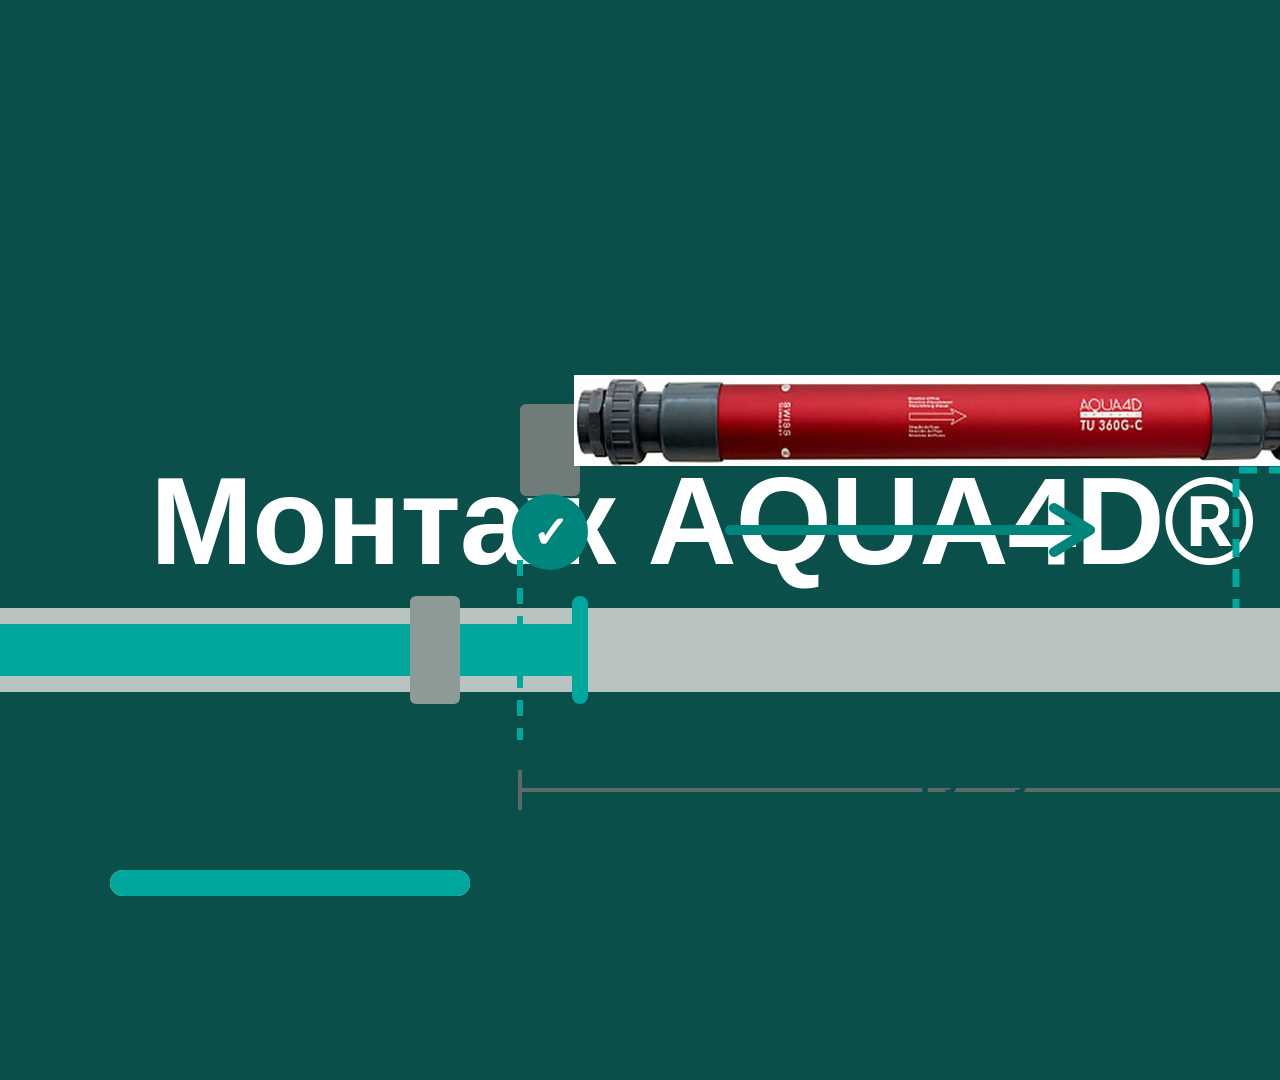
<file: video/montazh/index.html>
<!doctype html>
<html lang="uk">
<head>
<meta charset="UTF-8" />
<meta name="viewport" content="width=1920, height=1080" />
<script src="https://cdn.jsdelivr.net/npm/gsap@3.14.2/dist/gsap.min.js"></script>
<style>
:root { --teal:#00a79d; --deep:#0b4f4b; --mint:#6fe3da; --soft:#e6f6f5; --ink:#231f20; --muted:#5f6968; --steel:#b9c3c1; --steel2:#8d9a98; }
* { margin:0; padding:0; box-sizing:border-box; }
html,body { width:1920px; height:1080px; overflow:hidden; background:#fff; }
#root { position:relative; width:1920px; height:1080px; overflow:hidden; font-family:"Montserrat",sans-serif; color:var(--ink); background:#fff; }
.full { position:absolute; inset:0; }
.dark { background:var(--deep); color:#fff; display:flex; flex-direction:column; justify-content:center; padding:0 150px; }
.dark h1 { font-size:124px; font-weight:800; line-height:1.05; letter-spacing:-.01em; }
.dark .sub { font-size:48px; font-weight:500; color:var(--mint); margin-top:34px; }
.dark .rule { width:150px; height:8px; background:var(--mint); border-radius:4px; margin-bottom:44px; transform-origin:0 50%; }
.step { position:absolute; left:110px; top:84px; width:1320px; height:300px; }
.badge { position:absolute; left:0; top:0; width:108px; height:108px; border-radius:54px; background:#00857d; color:#fff; font-size:60px; font-weight:800; display:flex; align-items:center; justify-content:center; }
.step h2 { position:absolute; left:140px; top:12px; width:1180px; font-size:70px; font-weight:800; color:var(--deep); line-height:1.08; }
.step p { position:absolute; left:140px; top:112px; width:1180px; font-size:42px; font-weight:500; line-height:1.3; color:var(--muted); }
.pipe { position:absolute; top:608px; height:84px; background:var(--steel); }
.channel { position:absolute; top:624px; height:52px; background:var(--teal); transform-origin:0 50%; }
.part { position:absolute; background:var(--steel2); border-radius:6px; }
.ring { position:absolute; width:16px; height:108px; top:596px; border-radius:8px; background:var(--teal); }
#tu { position:absolute; left:574px; top:605px; width:772px; height:91px; }
#cu { position:absolute; left:1380px; top:190px; width:340px; height:221px; }
svg.ov { position:absolute; left:0; top:0; width:1920px; height:1080px; }
.lb { position:absolute; font-size:40px; font-weight:600; color:var(--deep); }
.chain { position:absolute; left:110px; top:420px; width:1700px; display:flex; align-items:center; justify-content:space-between; }
.node { width:330px; height:190px; border-radius:30px; border:4px solid var(--steel); background:#fff; display:flex; align-items:center; justify-content:center; font-size:40px; font-weight:700; color:var(--ink); }
.node.main { background:#00857d; border-color:#00857d; color:#fff; }
.arw { font-size:64px; font-weight:700; color:var(--teal); }
.note { position:absolute; left:110px; top:720px; width:1700px; font-size:42px; font-weight:500; color:var(--muted); line-height:1.4; }
.end p { font-size:46px; font-weight:500; margin-top:26px; }
.end .mail { color:var(--mint); font-weight:700; }
.end .small { font-size:30px; color:#bfe5e1; margin-top:64px; }
.bar { position:absolute; left:110px; top:870px; width:360px; height:26px; border-radius:13px; background:var(--soft); overflow:hidden; }
#barf { position:absolute; left:0; top:0; width:360px; height:26px; background:var(--teal); transform-origin:0 50%; }
.tick { position:absolute; width:76px; height:76px; border-radius:38px; background:#00857d; color:#fff; font-size:44px; font-weight:800; display:flex; align-items:center; justify-content:center; }
</style>
</head>
<body>
<div id="root" data-composition-id="root" data-width="1920" data-height="1080" data-start="0" data-duration="57" data-fps="30">

  <div id="title" class="clip full dark" data-start="0" data-duration="4.4" data-track-index="1" data-hold="true">
    <div class="rule" id="trule"></div>
    <h1 id="th">Монтаж AQUA4D®</h1>
    <div class="sub" id="ts">Швейцарська система обробки води без хімії</div>
  </div>

  <div id="place" class="clip full" data-start="4.4" data-duration="6.6" data-track-index="1">
    <div class="step" style="width:1700px">
      <div class="badge" id="s1b">1</div>
      <h2 id="s1h" style="width:1500px">Обираємо місце</h2>
      <p id="s1p" style="width:1500px">Система стоїть після насосів, добрив і фільтрів.</p>
    </div>
    <div class="chain">
      <div class="node" id="n1">Насос</div><div class="arw" id="a1">→</div>
      <div class="node" id="n2">Добрива</div><div class="arw" id="a2">→</div>
      <div class="node" id="n3">Фільтри</div><div class="arw" id="a3">→</div>
      <div class="node main" id="n4">AQUA4D®</div>
    </div>
    <div class="note" id="pnote">Відстань: 3 м від великих двигунів, 2 м після малих насосів.</div>
  </div>

  <div id="stage" class="clip full" data-start="11" data-duration="37" data-track-index="2">
    <div class="pipe" id="pl" style="left:0;width:520px"></div>
    <div class="pipe" id="pr" style="left:1400px;width:520px"></div>
    <div class="pipe" id="pm" style="left:520px;width:880px"></div>
    <div class="channel" id="wl" style="left:0;width:580px"></div>
    <div class="channel" id="wr" style="left:1340px;width:580px"></div>
    <div class="part" id="fl" style="left:470px;top:596px;width:50px;height:108px"></div>
    <div class="part" id="fr" style="left:1400px;top:596px;width:50px;height:108px"></div>
    <div class="part" id="al" style="left:520px;top:604px;width:60px;height:92px;background:#6f7c7a"></div>
    <div class="part" id="ar" style="left:1340px;top:604px;width:60px;height:92px;background:#6f7c7a"></div>
    <div class="ring" id="rl" style="left:572px"></div>
    <div class="ring" id="rr" style="left:1332px"></div>
    <img id="tu" src="assets/tu-360.jpg" alt="Блок обробки AQUA4D" />
    <img id="cu" src="assets/cu-fpro.jpg" alt="Блок керування AQUA4D" />
    <svg class="ov" viewBox="0 0 1920 1080" data-layout-allow-overlap>
      <path id="cutl" d="M520 560V740" stroke="#00a79d" stroke-width="6" stroke-dasharray="16 12" fill="none"/>
      <path id="cutr" d="M1400 560V740" stroke="#00a79d" stroke-width="6" stroke-dasharray="16 12" fill="none"/>
      <path id="dim" d="M520 790H1400M520 770v40M1400 770v40" stroke="#5f6968" stroke-width="4" fill="none"/>
      <path id="flowarrow" d="M780 530H1140M1104 508l36 22-36 22" stroke="#00857d" stroke-width="10" stroke-linecap="round" stroke-linejoin="round" fill="none"/>
      <path id="cable" d="M1438 411V470H1236V608" stroke="#00a79d" stroke-width="7" stroke-dasharray="18 12" fill="none"/>
      <path id="power" d="M1720 302H1860" stroke="#5f6968" stroke-width="6" fill="none"/>
      <path id="ground" d="M1600 692V810M1560 810h80M1574 826h52M1588 842h24" stroke="#5f6968" stroke-width="7" stroke-linecap="round" fill="none"/>
    </svg>
    <div class="lb" id="handlb" style="left:800px;top:750px;width:330px;text-align:center">вручну</div>
    <div class="lb" id="powlb" style="left:1728px;top:246px;font-size:34px;white-space:nowrap">100–240 В</div>
    <div class="lb" id="presslb" style="left:110px;top:806px">Тиск</div>
    <div class="bar" id="bar"><div id="barf"></div></div>
    <div class="tick" id="t1" style="left:512px;top:494px">✓</div>
    <div class="tick" id="t2" style="left:1332px;top:494px">✓</div>
  </div>

    <div id="s2" class="clip step" data-start="11" data-duration="7" data-track-index="3">
      <div class="badge" id="s2b">2</div>
      <h2 id="s2h">Готуємо трубу</h2>
      <p id="s2p">Вирізаємо ділянку під блок обробки.<br>Довжина залежить від моделі.</p>
    </div>
    <div id="s3" class="clip step" data-start="18" data-duration="6" data-track-index="3">
      <div class="badge" id="s3b">3</div>
      <h2 id="s3h">Ставимо адаптери</h2>
      <p id="s3p">Перевіряємо ущільнювальні кільця.</p>
    </div>
    <div id="s4" class="clip step" data-start="24" data-duration="7" data-track-index="3">
      <div class="badge" id="s4b">4</div>
      <h2 id="s4h">Встановлюємо блок обробки</h2>
      <p id="s4p">Закручуємо вручну, без інструментів.<br>Стрілка на блоці — за потоком води.</p>
    </div>
    <div id="s5" class="clip step" data-start="31" data-duration="6" data-track-index="3">
      <div class="badge" id="s5b">5</div>
      <h2 id="s5h">Підключаємо блок керування</h2>
      <p id="s5p">Кабель до блока обробки,<br>живлення 100–240 В.</p>
    </div>
    <div id="s6" class="clip step" data-start="37" data-duration="4" data-track-index="3">
      <div class="badge" id="s6b">6</div>
      <h2 id="s6h">Заземлення</h2>
      <p id="s6p">Виробник рекомендує заземлення води.</p>
    </div>
    <div id="s7" class="clip step" data-start="41" data-duration="7" data-track-index="3">
      <div class="badge" id="s7b">7</div>
      <h2 id="s7h">Пускаємо воду</h2>
      <p id="s7p">Поступово піднімаємо тиск<br>і перевіряємо, чи немає протікань.</p>
    </div>

  <div id="real" class="clip full" data-start="48" data-duration="4" data-track-index="2">
    <img id="rimg" src="assets/install-real.jpg" alt="Реальний монтаж AQUA4D" style="position:absolute;left:110px;top:170px;width:1080px;height:662px;border-radius:24px;object-fit:cover" />
    <h2 id="rh" style="position:absolute;left:1250px;top:300px;width:570px;font-size:62px;font-weight:800;color:var(--deep);line-height:1.1">Так це виглядає на об'єкті</h2>
    <p id="rp" style="position:absolute;left:1250px;top:520px;width:570px;font-size:38px;font-weight:500;color:var(--muted);line-height:1.3">Блок обробки на трубі, блок керування на стіні.</p>
    <p id="rs" style="position:absolute;left:1250px;top:760px;width:570px;font-size:28px;color:var(--muted)">Фото: AQUA4D</p>
  </div>

  <div id="end" class="clip full dark end" data-start="52" data-duration="5" data-track-index="4">
    <div id="elogo"><svg viewBox="0 0 1674.78 294.765" width="620"><g fill="#fff"><path d="M53.1 91.45h18.78l52.6 120.22H99.65l-11.37-27.48H35.35l-11 27.51H0Zm27.59 74.37-18.81-48.9-19.14 48.9Z"/><path d="M222.75 91.45h21.72v101.2h51.9v19h-73.62Z"/><path d="M397.05 91.45h78.83v18.67h-57.1v32.95h53.79v18h-53.79v50.6h-21.73Z"/><path d="M620.32 91.45h18.79l52.59 120.22h-24.82l-11.39-27.48h-52.93l-11 27.51h-24.34Zm27.56 74.37-18.79-48.9-19.14 48.9Z"/><path d="M1185.67 91.44h24.31l33.61 92.55h.69l34-92.55h23.45l-49 120.23h-18.79Z"/><path d="M1399.62 91.44h80.86v18.68h-59.13v30.57h56v18h-56v34h62.24v19h-84Z"/><path d="M1615.65 110.12h-37.42V91.44h96.55v18.68h-37.41v101.55h-21.72Z"/></g><g fill="#6fe3da"><path d="M934.39 0a146.67 146.67 0 0 0-73.35 19.52L791.88 4.24l14.93 69.3a147.41 147.41 0 0 0 196.52 204.12v-72a90.28 90.28 0 1 1-69-148.53c21.19 0 40.24 7.84 56.84 20.15 31.17 23.13 32.84 64 32.84 97.15v117.76h57.7V153.55C1081.77 61.19 1015.78 0 934.39 0Z"/><circle cx="903.55" cy="123.85" r="32.5"/></g></svg></div>
    <p id="e1" style="margin-top:60px">Офіційний дистриб'ютор AQUA4D® в Україні</p>
    <p id="e2">Монтаж і сервіс — наша команда</p>
    <p id="e3" class="mail">info@alfa-vet.com</p>
    <p id="e4" class="small">Схема спрощена. Порядок залежить від моделі.</p>
  </div>
</div>

<script>
const tl = gsap.timeline({ paused:true });
const out = "power3.out", io = "power2.inOut";
const inText = (ids, t) => ids.forEach((id,i) => tl.from(id, { opacity:0, y:26, duration:.6, ease:out }, t + i*.14));

// title
tl.from("#trule", { scaleX:0, duration:.7, ease:out }, .2);

// step 1
inText(["#s1b","#s1h","#s1p"], 4.6);
["#n1","#a1","#n2","#a2","#n3","#a3","#n4"].forEach((id,i) => tl.from(id, { opacity:0, x:-40, duration:.45, ease:out }, 5.4 + i*.3));
tl.to("#n4", { scale:1.08, duration:.5, ease:io }, 7.8);
tl.to("#n4", { scale:1, duration:.5, ease:io }, 8.3);
tl.from("#pnote", { opacity:0, y:20, duration:.6, ease:out }, 7.8);

// initial stage state
const hide = "#fl,#fr,#al,#ar,#rl,#rr,#tu,#cu,#cutl,#cutr,#dim,#flowarrow,#cable,#power,#ground,#handlb,#powlb,#presslb,#bar,#t1,#t2";
tl.set(hide, { opacity:0 }, 0);
tl.set("#wl,#wr", { scaleX:0 }, 0);
tl.set("#barf", { scaleX:0 }, 0);

// step 2: cut
inText(["#s2b","#s2h","#s2p"], 11.2);
tl.to("#cutl,#cutr", { opacity:1, duration:.4 }, 12.4);
tl.to("#dim", { opacity:1, duration:.5 }, 12.9);
tl.to("#pm", { y:120, opacity:0, duration:1, ease:"power2.in" }, 14);
tl.to("#cutl,#cutr", { opacity:0, duration:.3 }, 15);
tl.to("#fl", { opacity:1, duration:.01 }, 15.4);
tl.to("#fr", { opacity:1, duration:.01 }, 15.4);
tl.from("#fl", { x:-60, duration:.6, ease:out }, 15.4);
tl.from("#fr", { x:60, duration:.6, ease:out }, 15.4);
tl.to("#dim", { opacity:0, duration:.4 }, 17.3);

// step 3: adaptors
inText(["#s3b","#s3h","#s3p"], 18.2);
tl.to("#al,#ar", { opacity:1, duration:.01 }, 19.2);
tl.from("#al", { y:-200, duration:.8, ease:out }, 19.2);
tl.from("#ar", { y:-200, duration:.8, ease:out }, 19.4);
tl.to("#rl,#rr", { opacity:1, duration:.4 }, 20.6);
tl.to("#rl,#rr", { scaleY:1.18, duration:.45, ease:io }, 21);
tl.to("#rl,#rr", { scaleY:1, duration:.45, ease:io }, 21.45);
tl.to("#rl,#rr", { opacity:0, duration:.4 }, 23);

// step 4: treatment unit
inText(["#s4b","#s4h","#s4p"], 24.2);
tl.to("#tu", { opacity:1, duration:.01 }, 25);
tl.from("#tu", { y:-230, duration:1.1, ease:out }, 25);
tl.to("#handlb", { opacity:1, duration:.4 }, 26.4);
tl.to("#flowarrow", { opacity:1, duration:.5 }, 27.6);
tl.from("#flowarrow", { x:-50, duration:.7, ease:out }, 27.6);
tl.to("#handlb", { opacity:0, duration:.3 }, 30.4);

// step 5: control unit
inText(["#s5b","#s5h","#s5p"], 31.2);
tl.to("#cu", { opacity:1, duration:.01 }, 32);
tl.from("#cu", { scale:.8, duration:.7, ease:out }, 32);
tl.to("#cable", { opacity:1, duration:.7 }, 33);
tl.to("#power", { opacity:1, duration:.4 }, 34.2);
tl.to("#powlb", { opacity:1, duration:.4 }, 34.4);

// step 6: ground
inText(["#s6b","#s6h","#s6p"], 37.2);
tl.to("#ground", { opacity:1, duration:.6 }, 38.2);

// step 7: water
inText(["#s7b","#s7h","#s7p"], 41.2);
tl.to("#presslb,#bar", { opacity:1, duration:.4 }, 42);
tl.to("#barf", { scaleX:1, duration:4, ease:"none" }, 42.4);
tl.to("#wl", { scaleX:1, duration:1.8, ease:"none" }, 42.4);
tl.to("#wr", { scaleX:1, duration:1.8, ease:"none" }, 44.2);
tl.to("#t1,#t2", { opacity:1, duration:.4 }, 46.2);

// end
tl.from("#rimg", { opacity:0, scale:1.03, duration:.7, ease:out }, 48);
inText(["#rh","#rp","#rs"], 48.4);
tl.from("#end", { opacity:0, duration:.5 }, 52);
inText(["#elogo","#e1","#e2","#e3","#e4"], 52.2);

window.__timelines = window.__timelines || {};
window.__timelines["root"] = tl;
</script>
</body>
</html>
</file>
